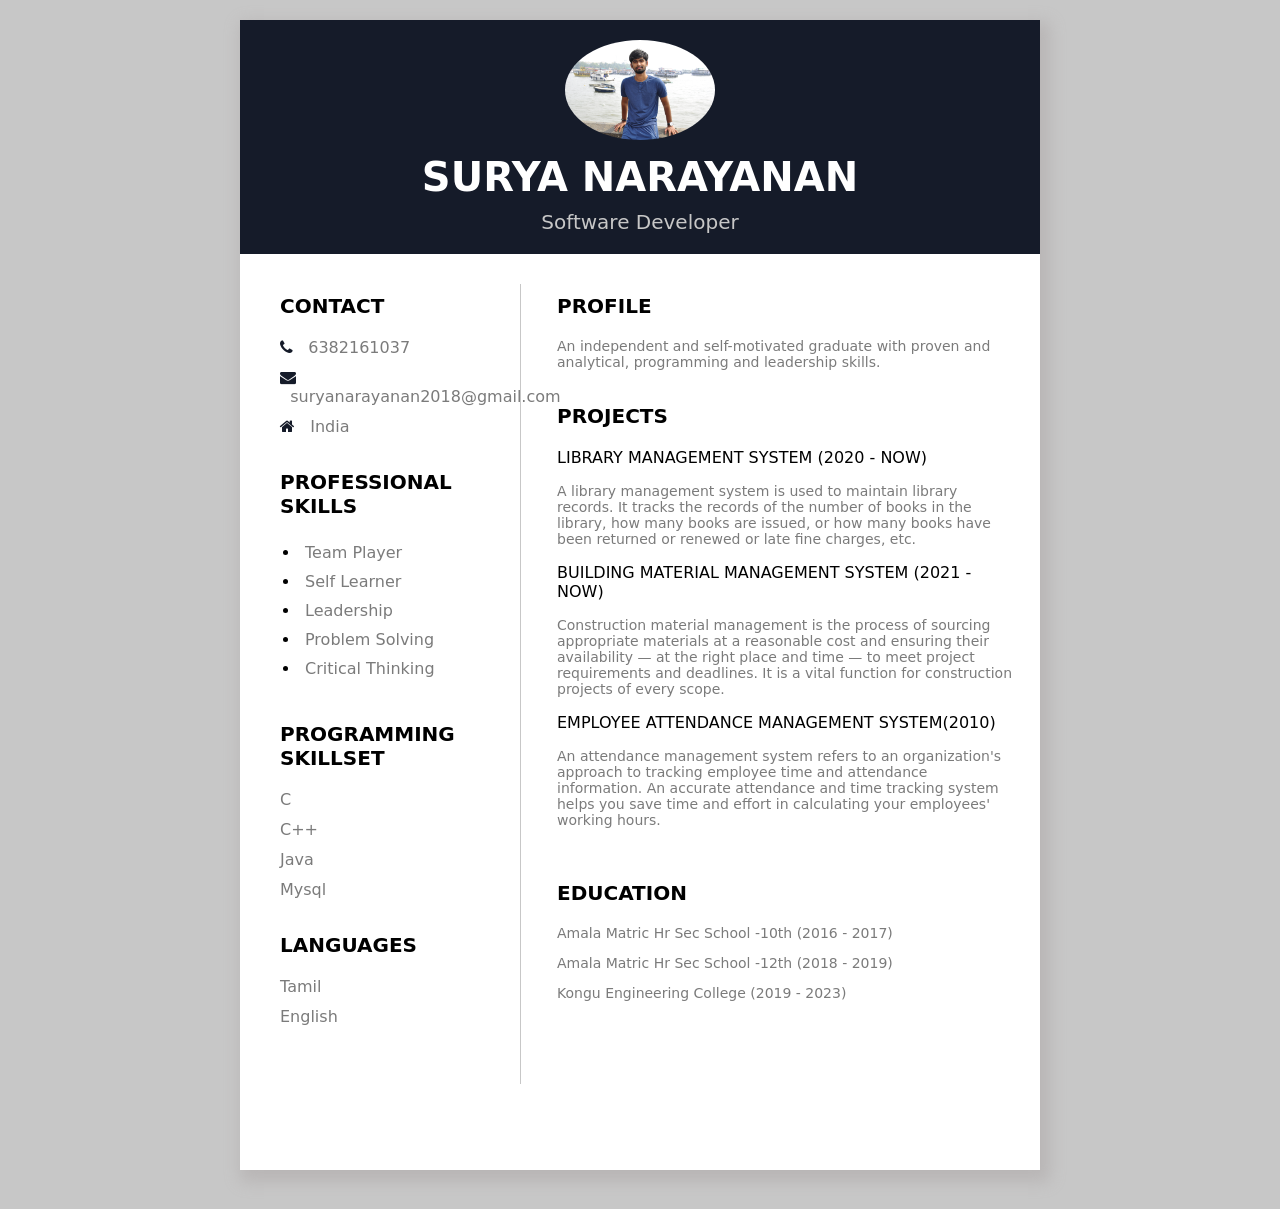
<file: Assignment/Team member 19ITR097/Assignment 1/index.html>
<!DOCTYPE html>
<html>
<head>
	<title></title>
	<link rel="stylesheet" type="text/css" href="css/style.css"/>
	
<link rel="stylesheet" href="https://cdnjs.cloudflare.com/ajax/libs/font-awesome/4.7.0/css/font-awesome.min.css">
</head>
<body>

	<div class="main">
		<div class="top-section">
			<img src="image/profile.JPG" class="profile" />
			<p class="p1">SURYA NARAYANAN<span></span></p>
			<p class="p2">Software Developer</p>
		</div>
		<div class="clearfix"></div>

		<div class="col-div-4">
			<div class="content-box" style="padding-left: 40px;">

				
			<p class="head">Contact</p>
			<p class="p3"><i class="fa fa-phone" aria-hidden="true"></i> &nbsp;&nbsp;6382161037</p>
			<p class="p3"><i class="fa fa-envelope" aria-hidden="true"></i> &nbsp;&nbsp;suryanarayanan2018@gmail.com</p>
			<p class="p3"><i class="fa fa-home" aria-hidden="true"></i> &nbsp;&nbsp;India</p>
			

			<br/>
			<p class="head">Professional skills</p>
			<ul class="skills">
				<li><span>Team Player</span></li>
				<li><span>Self Learner</span></li>
				<li><span>Leadership</span></li>
				<li><span>Problem Solving</span></li>
				<li><span>Critical Thinking</span></li>

			</ul>

			<br/>
			<p class="head">programming skillset</p>
				<p class="p3">C</p>
				<p class="p3">C++</p>
				<p class="p3">Java</p>
				<p class="p3">Mysql</p>

				

			<br/>
			<p class="head">Languages</p>
			<p class="p3">Tamil</p>
			<p class="p3">English</p>
			</div>
		</div>
		<div class="line"></div>
		<div class="col-div-8">
			<div class="content-box">
			<p class="head">profile</p>
			<p class="p3" style="font-size: 14px;">An independent and self-motivated graduate with proven and analytical, programming and leadership skills.<br/></p>
			<br/>
			<p class="head">PROJECTS</p>

			<p>LIBRARY MANAGEMENT SYSTEM (2020 - NOW)</p>
			<p class="p-4">
				A library management system is used to maintain library records. It tracks the records of the number of books in the library, how many books are issued, or how many books have been returned or renewed or late fine charges, etc.</p>

			<p>BUILDING MATERIAL MANAGEMENT SYSTEM (2021 - NOW)</p>
			<p class="p-4">
				Construction material management is the process of sourcing appropriate materials at a reasonable cost and ensuring their availability — at the right place and time — to meet project requirements and deadlines. It is a vital function for construction projects of every scope.
			</p>

			<p>EMPLOYEE ATTENDANCE MANAGEMENT SYSTEM(2010)</p>
			<p class="p-4">
				An attendance management system refers to an organization's approach to tracking employee time and attendance information. An accurate attendance and time tracking system helps you save time and effort in calculating your employees' working hours.</p>


			<br/>

			<p class="head">Education</p>
			<p class="p-4" >Amala Matric Hr Sec School -10th (2016 - 2017)</p>
			<p class="p-4" >Amala Matric Hr Sec School -12th (2018 - 2019)</p>
			<p class="p-4" >Kongu Engineering College (2019 - 2023)</p>


			</div>
		</div>

		<div class="clearfix"></div>

	</div>
		<br/>
</body>
</html>
</file>
<file: Assignment/Team member 19ITR097/Assignment 1/css/style.css>
body{
	margin: 0px;
	padding: 0px;
	background-image: radial-gradient(#c7c7c7 25%, #c7c7c7 74%);
	height: 100vh;
	font-family: system-ui;

}
.clearfix{
	clear: both;
}
.main{
	height: 1150px;
	width: 800px;
	background-color: white;
	box-shadow: 5px 7px 15px 5px #b9b6b6;
	margin: 20px auto;

}

.top-section{
	background-color:#151b29;
	text-align: center;
	padding: 20px;
}
.profile{
	width: 150px;
	border-radius: 50%;
}
.p1{
	color: white;
	font-size: 40px;
	font-weight: bold;
	margin: 0px;
	margin-top: 10px;
}
.p1 span{
	font-weight: 100;
	color: #c7c7c7;
}
.p2{
	font-size: 20px;
	color: #c7c7c7;
	margin: 0px;
	margin-top: 10px;
}
.col-div-4{
	width: 35%;
	float: left;

}
.col-div-8{
	width: 62%;
	float: left;
}
.line{
	border-left: 1px solid #c7c7c7;
  height: 800px;
  width: 2%;
  margin-top: 30px;
  float:left;
}
.content-box{
	padding: 20px;
}
.head{
	font-size: 20px;
	text-transform: uppercase;
	font-weight: 600;
}
.p3{
	color: #7b7b7b;
	margin-bottom: -5px;

}
.fa{
	color: #151b29;
}
.skills{
	margin-left: -20px;
	    margin-bottom: 0px;
}
.skills li{
	padding: 5px;
}
.skills li span{
	color: #7b7b7b;
}
.p-4{
	font-size: 14px;
	color: #7b7b7b;
}
</file>
